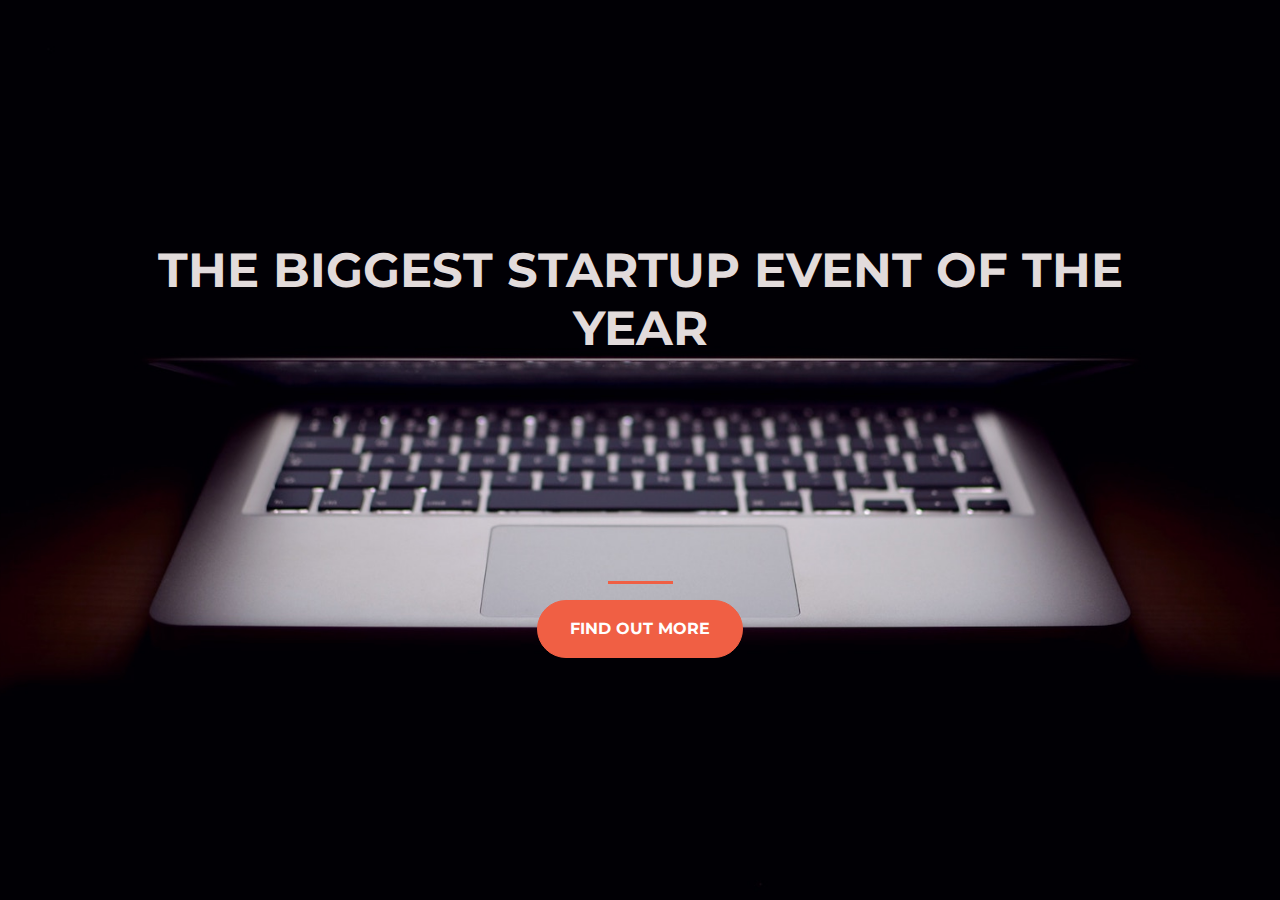
<file: index.html>
<!DOCTYPE html>
<html>
  <head>
    <title>Startup</title>
    <!-- Required meta tags -->
    <meta charset="utf-8">
    <meta name="viewport" content="width=device-width, initial-scale=1, shrink-to-fit=no">

    <!-- Google Fonts -->
    <link href="https://fonts.googleapis.com/css?family=Montserrat" rel="stylesheet">

    <!-- Bootstrap CSS from a CDN. This way you don't have to include the bootstrap file yourself -->
    <link rel="stylesheet" href="https://stackpath.bootstrapcdn.com/bootstrap/4.3.1/css/bootstrap.min.css" integrity="sha384-ggOyR0iXCbMQv3Xipma34MD+dH/1fQ784/j6cY/iJTQUOhcWr7x9JvoRxT2MZw1T" crossorigin="anonymous">
    <!-- Your own stylesheet -->
    <link rel="stylesheet" type="text/css" href="style.css">
  </head>
  <body>
    <div class="container d-flex align-items-center h-100">
      <div class="row">
        <header class="text-center col-12">
          <h1 class="text-uppercase"><strong>The biggest startup event of the year</strong></h1>
        </header>
        <div class="buffer col-12"></div>
        <section class="text-center col-12">
          <hr>
          <a href="https://mailchi.mp/de2a010b601b/eva002"><button class="btn btn-primary btn-xl">Find out more</button>
          </a>
        </section>
      </div>
    </div>
  </body>
</html>
</file>
<file: style.css>
body ,
html {
    width: 100%;
    height: 100%;
    font-family: 'Montserrat' , sans-serif;
    background: url(header.jpg) no-repeat center center fixed;
    -webkit-background-size: cover;
    -moz-background-size: cover;
    -o-background-size: cover;
    background-size: cover;
}

h1 {
    font-size: 3rem;
    color: #e2dbdb;
}

hr {
    border-color: #f05f44;
    border-width: 3px;
    max-width: 65px;
}

.buffer {
    height: 200px;
}

.btn {
    font-weight: 700;
    border-radius: 300px;
    text-transform: uppercase;
}

.btn-primary {
    background-color: #F05F44;
    border-color: #F05F44;
  }
  
  .btn-primary:hover {
    background-color: #ee4b08;
    border-color: #ee4b08;
    border-width: 4px;
  }
  
  .btn-xl {
    padding: 1rem 2rem;
  }
</file>
